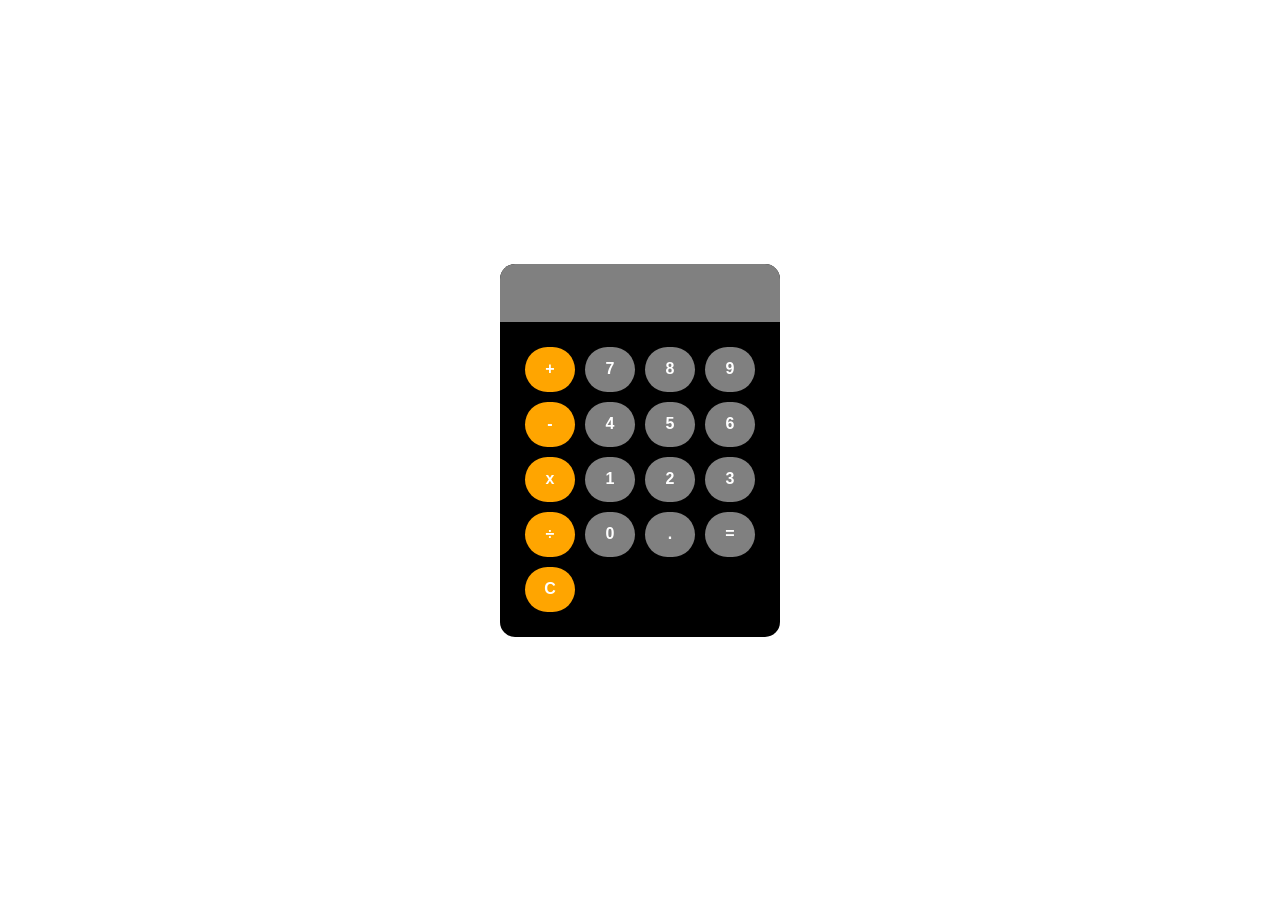
<file: index.html>
<!DOCTYPE html>
<html lang="en">
<head>
    <meta charset="UTF-8">
    <meta name="viewport" content="width=device-width, initial-scale=1.0">
    <title>Document</title>
    <link rel="stylesheet" href="style.css">
</head>
<body>
    <div id="calculator">
           <input id="display" readonly>
           <div id="keys">
            <button onclick="appendToDisplay('+')" class="op">+</button>
            <button onclick="appendToDisplay('7')">7</button>
            <button onclick="appendToDisplay('8')">8</button>
            <button onclick="appendToDisplay('9')">9</button>
            <button onclick="appendToDisplay('-')" class="op">-</button>
            <button onclick="appendToDisplay('4')">4</button>
            <button onclick="appendToDisplay('5')">5</button>
            <button onclick="appendToDisplay('6')">6</button>
            <button onclick="appendToDisplay('x')" class="op">x</button>
            <button onclick="appendToDisplay('1')">1</button>
            <button onclick="appendToDisplay('2')">2</button>
            <button onclick="appendToDisplay('3')">3</button>
            <button onclick="appendToDisplay('&#247' )" class="op">&#247</button>
            <button onclick="appendToDisplay('0')">0</button>
            <button onclick="appendToDisplay('.')">.</button>
            <button onclick="calculate()">=</button>
            <button onclick="clearDisplay()" class="op">C</button>

           </div>

    </div>
    <script src="scripts.js"></script>
</body>
</html>
</file>
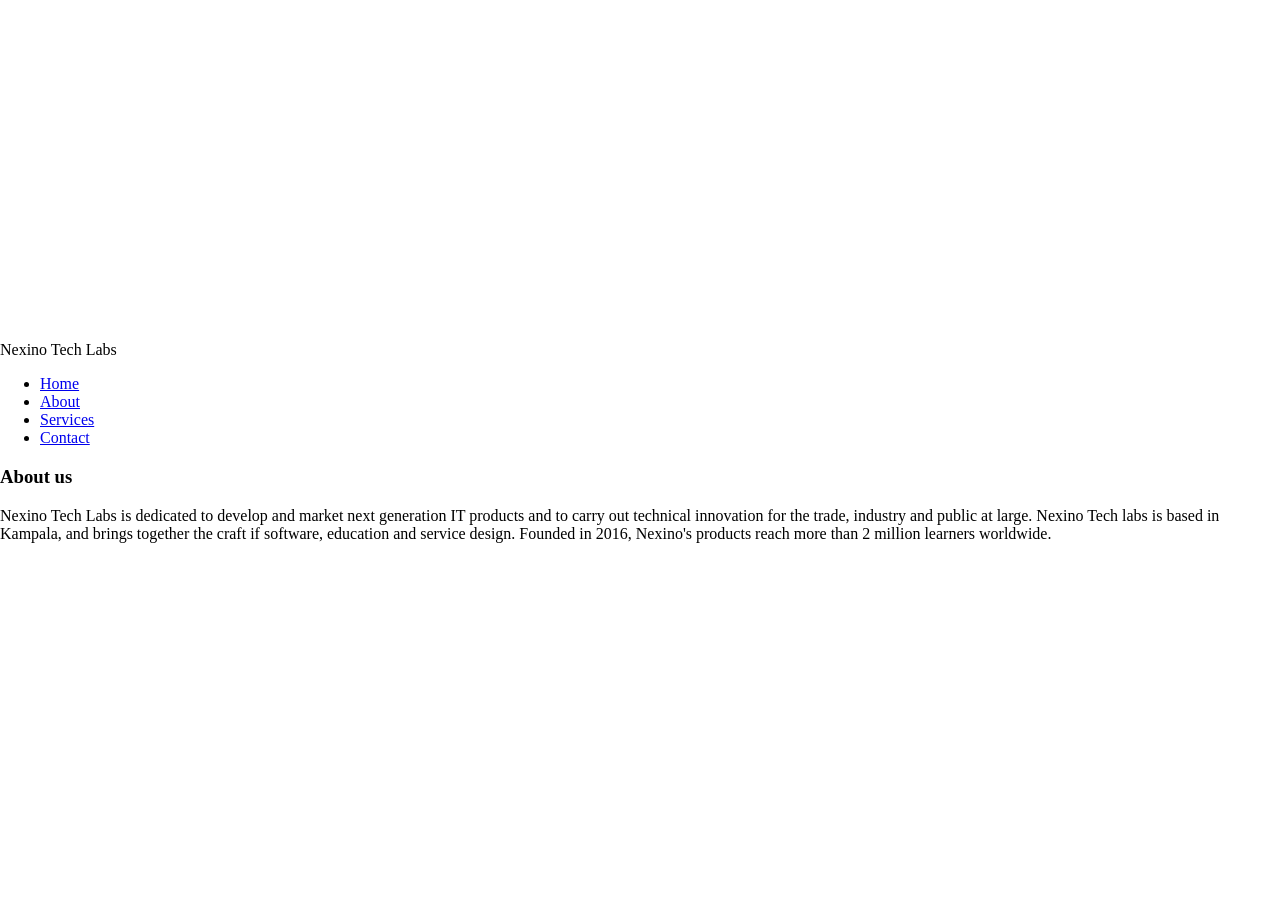
<file: about.html>
<!DOCTYPE html>
<html lang="en">

<head>
    <meta charset="UTF-8">
    <meta name="viewport" content="width=device-width, initial-scale=1.0">
    <title>About</title>
    <link rel="stylesheet" href="style.css">
</head>

<body>
    <section class="about">

        <div class="nav">
            <section id="w">Nexino Tech Labs</section>
            <ul>
                <li><a href="#">Home</a></li>
                <li><a href="./about.html">About</a></li>
                <li><a href="./services.html">Services</a></li>
                <li><a href="./contact.html">Contact</a></li>
            </ul>

        </div>
        <section class="about-content">
            <h1>About us</h1>
            <p>Nexino Tech Labs is dedicated to develop and market next generation IT products and to carry out
                technical innovation for the trade, industry and public at large. Nexino Tech labs is based in Kampala,
                and brings together the craft if software, education and service design. Founded in 2016, Nexino's
                products reach more than 2 million learners worldwide. </p>
        </section>
    </section>
</body>

</html>
</file>
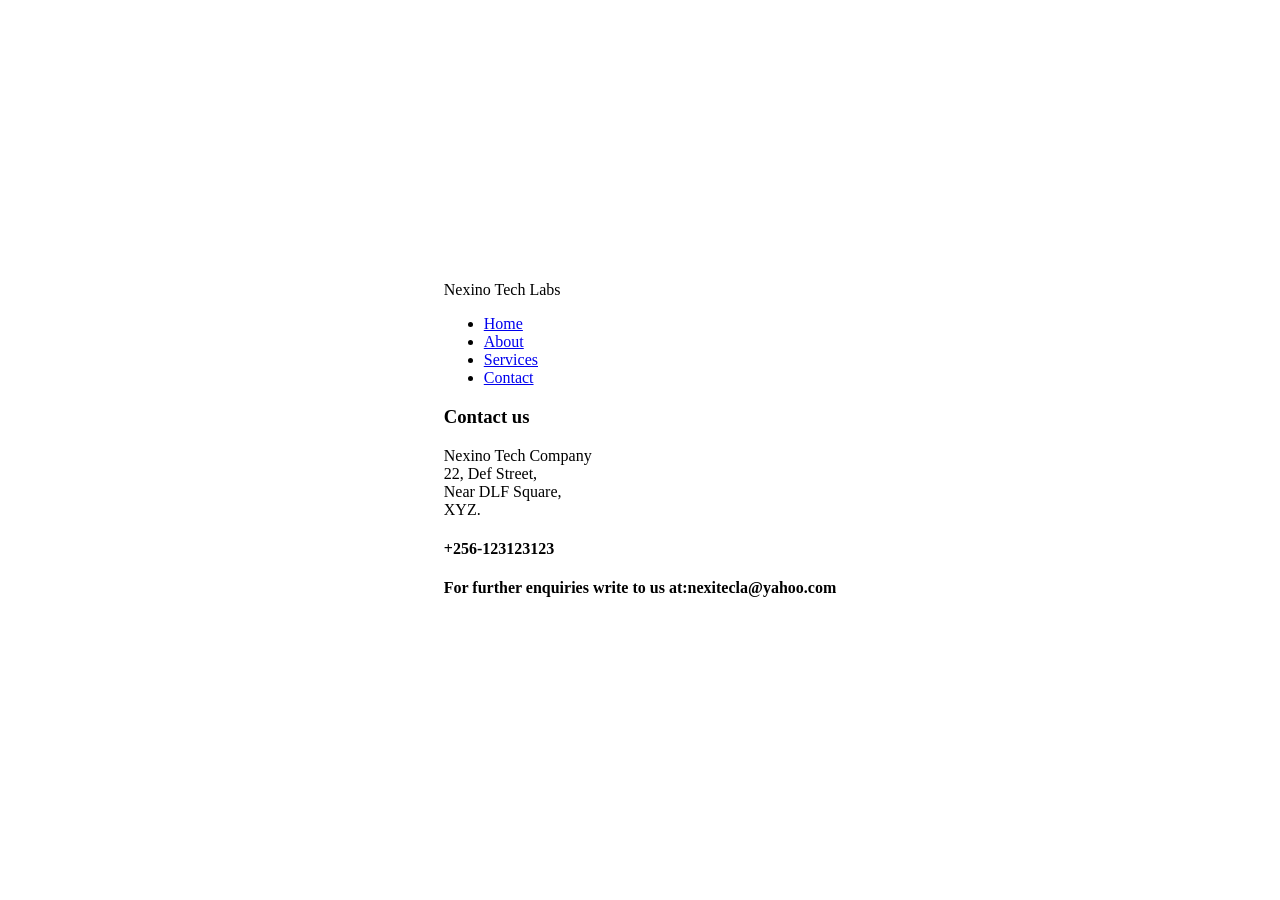
<file: contact.html>
<!DOCTYPE html>
<html lang="en">

<head>
    <meta charset="UTF-8">
    <meta name="viewport" content="width=device-width, initial-scale=1.0">
    <title>Contact</title>
    <link rel="stylesheet" href="style.css">
</head>

<body>
    <section class="contact">
        <div class="nav">
            <section id="w">Nexino Tech Labs</section>
            <ul>
                <li><a href="#">Home</a></li>
                <li><a href="./about.html">About</a></li>
                <li><a href="./services.html">Services</a></li>
                <li><a href="./contact.html">Contact</a></li>
            </ul>

        </div>
        <section class="cont">
            <h1>Contact us</h1>
            <section class="adress">
                <p> Nexino Tech Company <br>
                    22, Def Street, <br>
                    Near DLF Square, <br>
                    XYZ.
                </p>
                <h4>+256-123123123</h4>
                <h4>For further enquiries write to us at:nexitecla@yahoo.com</h4>
            </section>

        </section>



    </section>

</body>

</html>
</file>
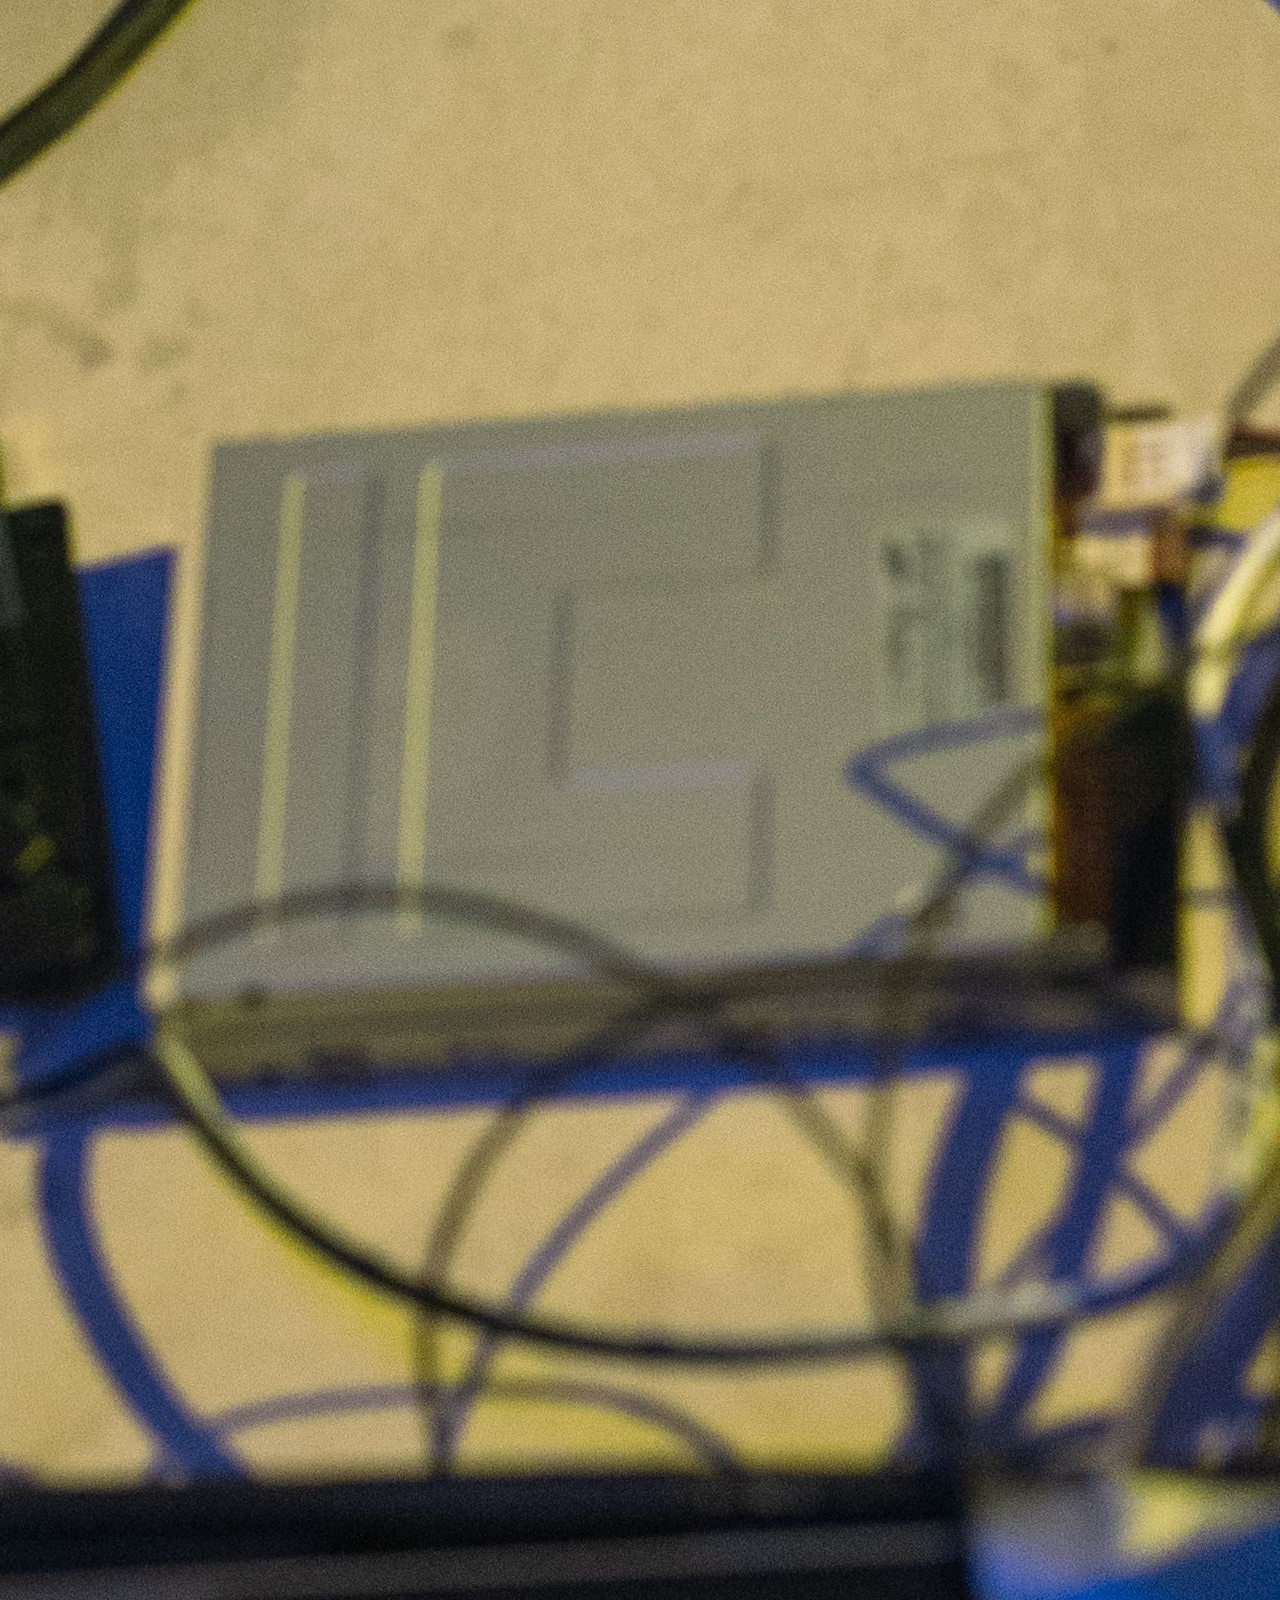
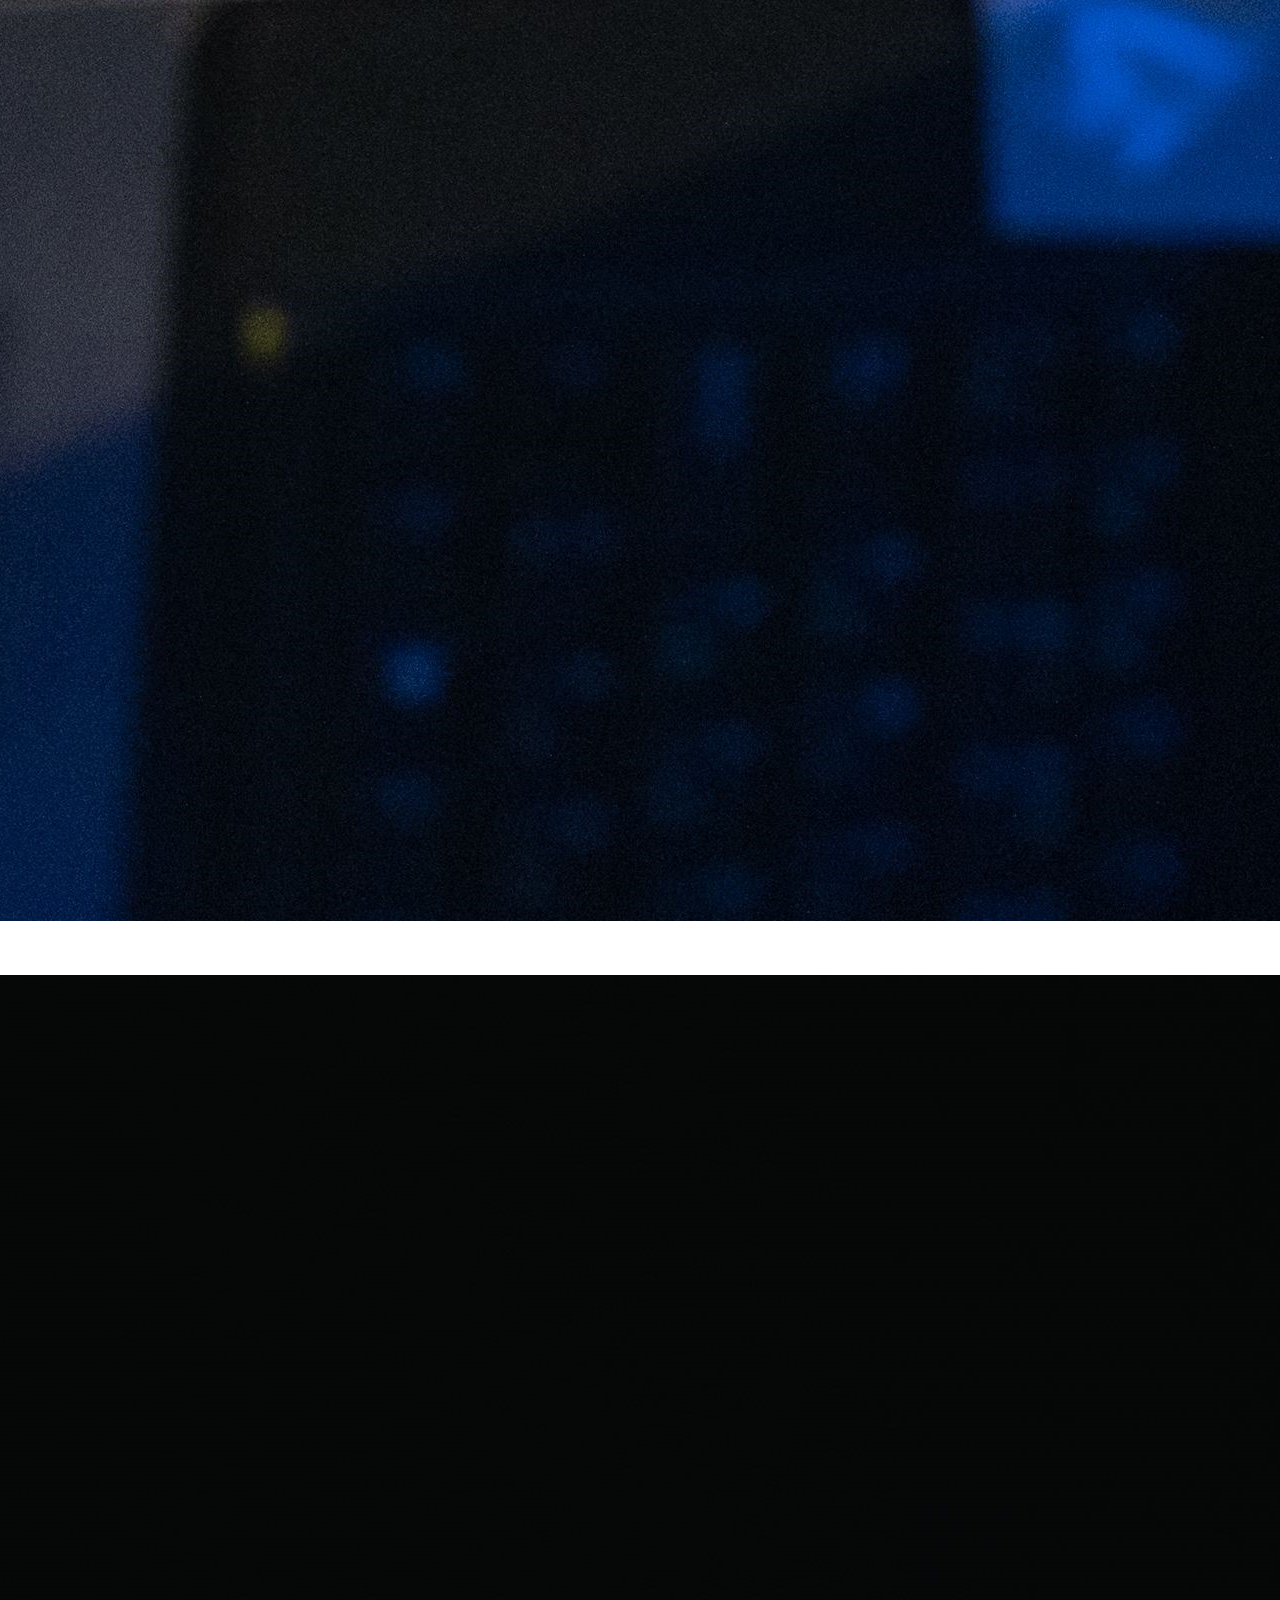
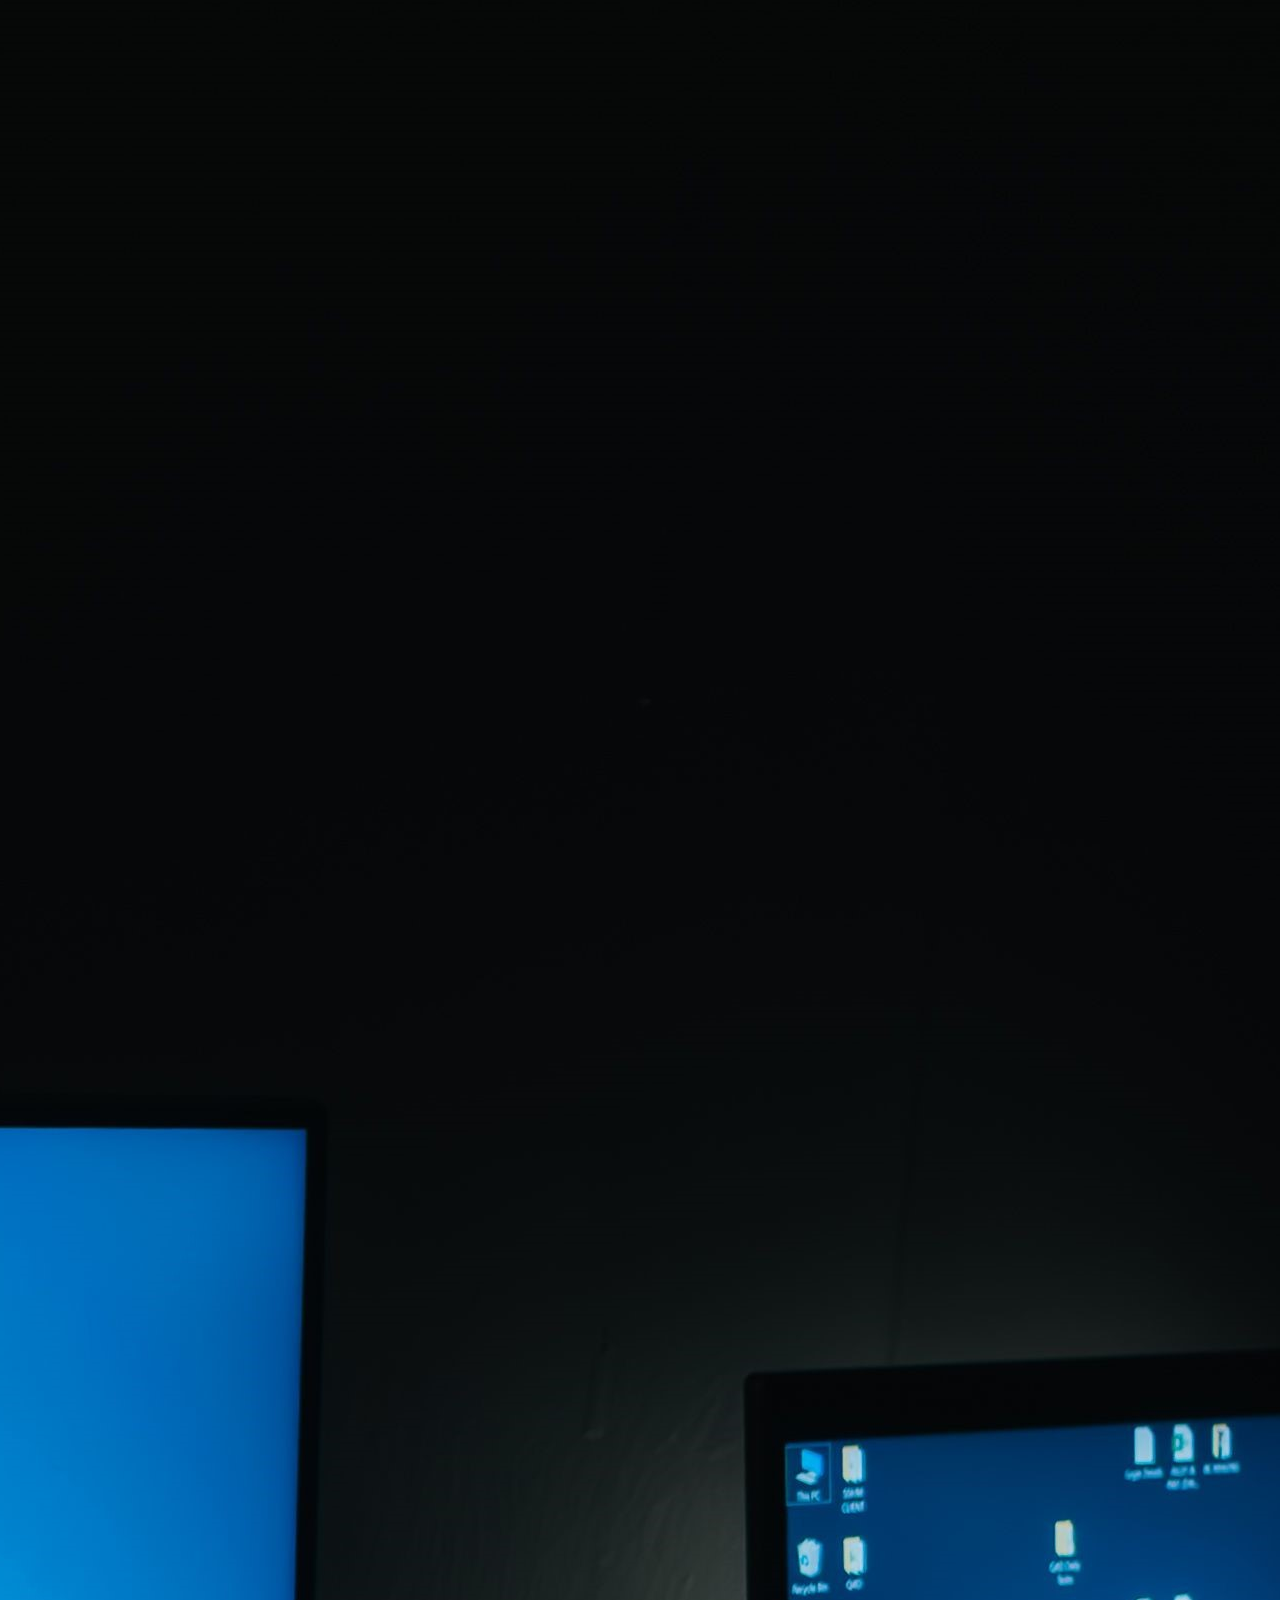
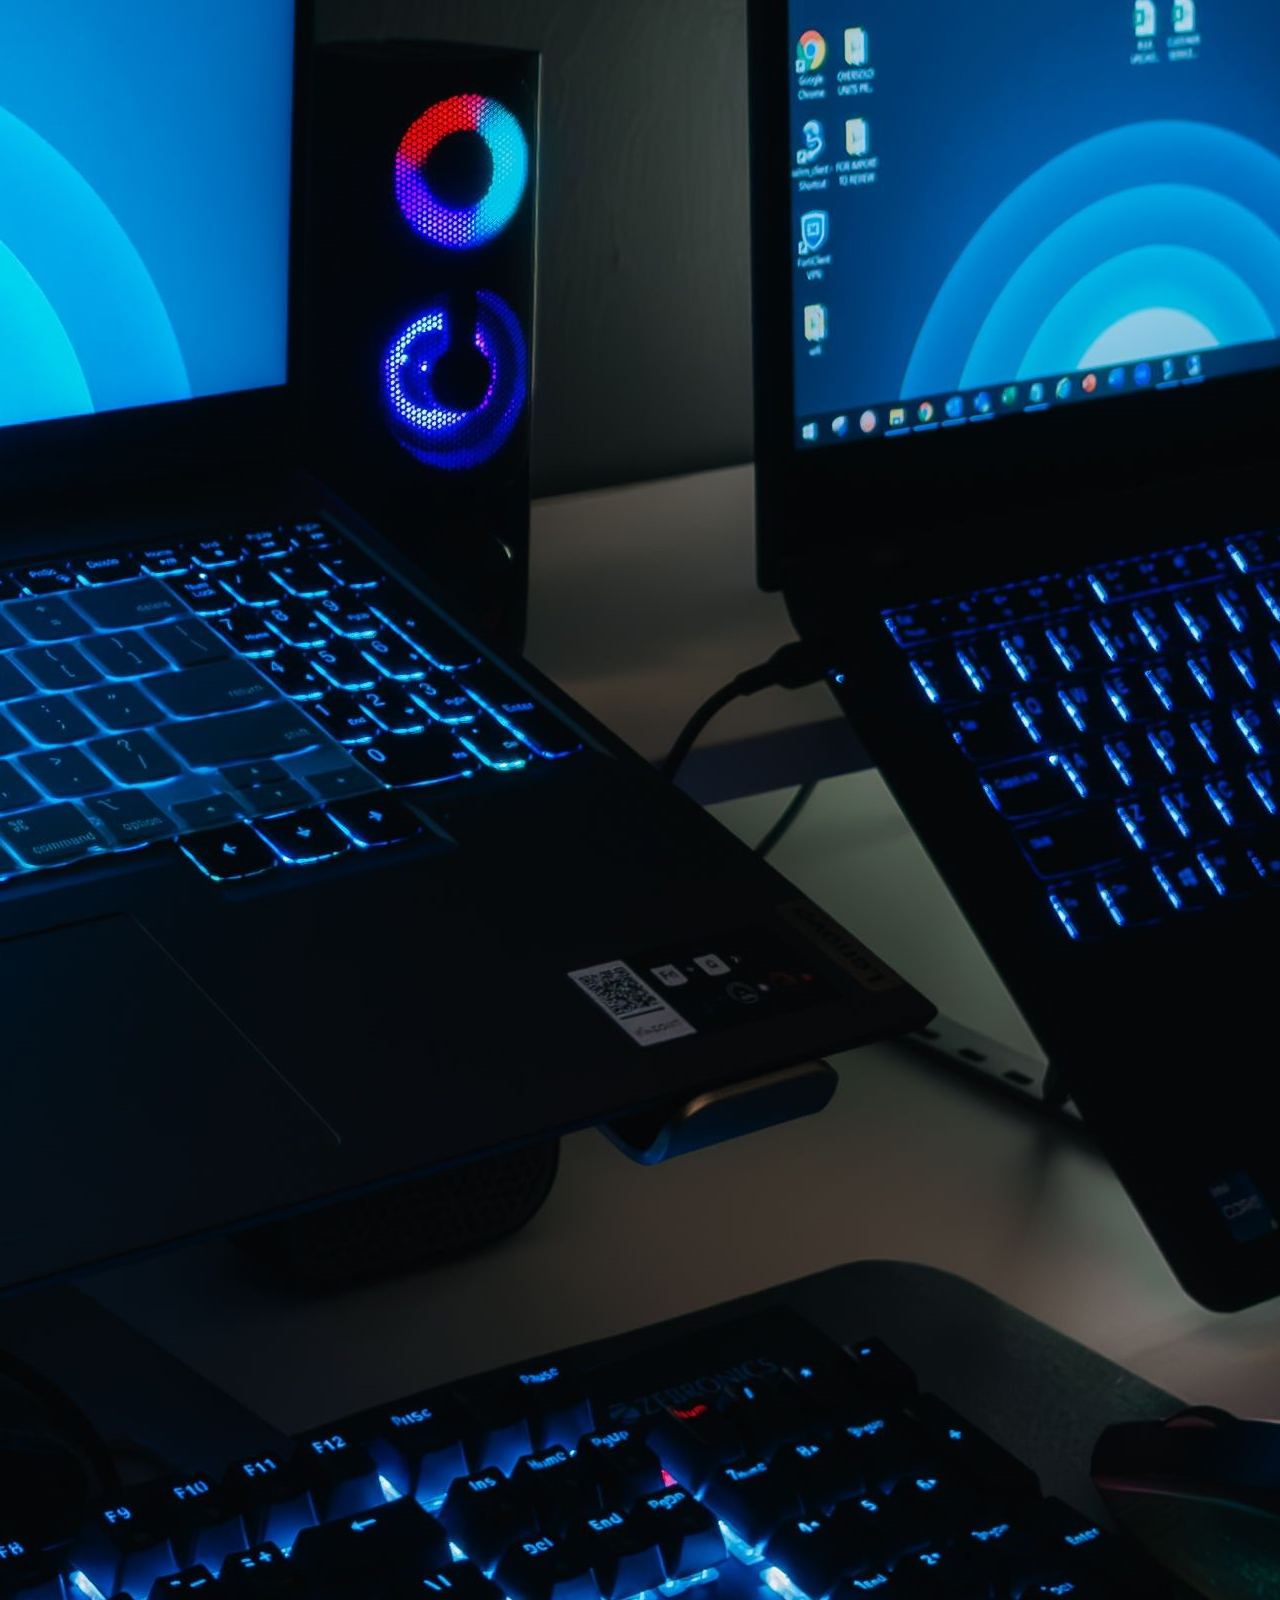
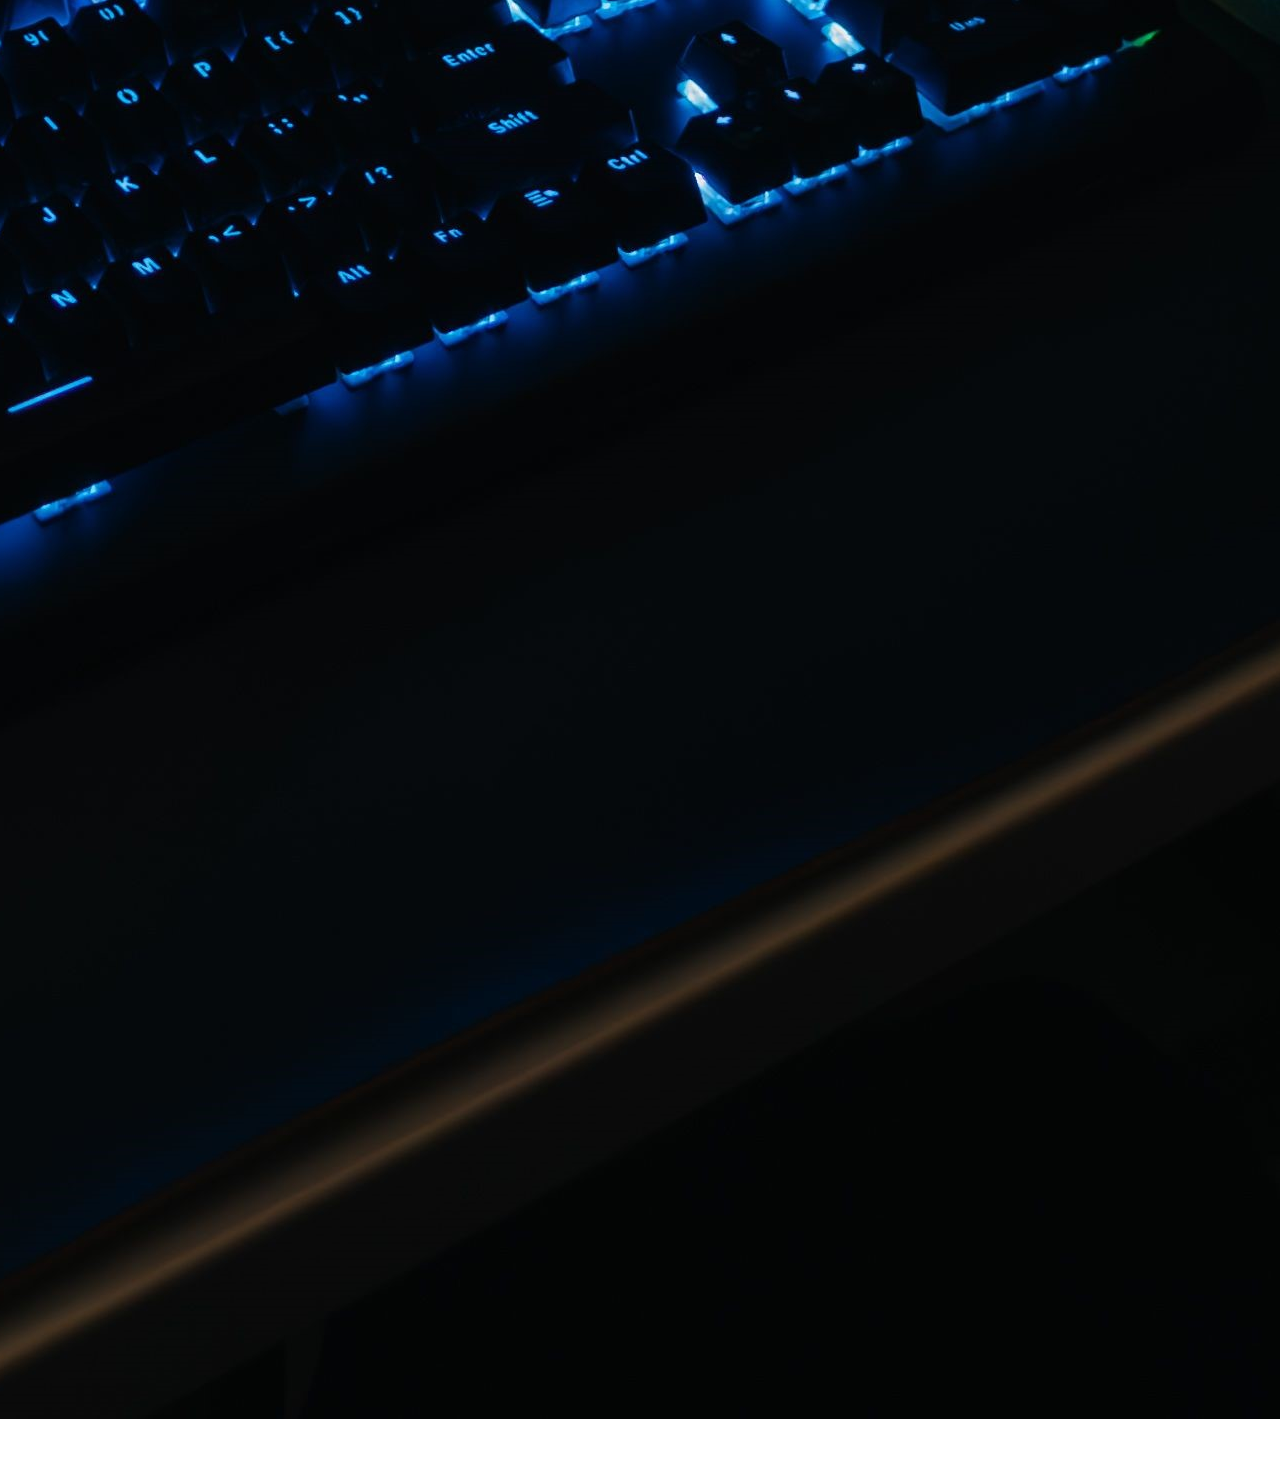
<file: services.html>
<!DOCTYPE html>
<html lang="en">

<head>
    <meta charset="UTF-8">
    <meta name="viewport" content="width=device-width, initial-scale=1.0">
    <title>sevices</title>
    <link rel="stylesheet" href="style.css">
</head>

<body>
    <section class="services">
        <div class="nav">
            <section id="w">Nexino Tech Labs</section>
            <ul>
                <li><a href="#">Home</a></li>
                <li><a href="./about.html">About</a></li>
                <li><a href="./services.html">Services</a></li>
                <li><a href="./contact.html">Contact</a></li>
            </ul>

        </div>
        <section class="serv-content">
            <section>
                <h1>Services</h1>
            </section>
            <section class="card-container">
                <ul>
                    <li><img src="co.jpg" alt="products" class="i">
                        <p>At Nexino our constant endeavor is to innovate and create top quality products and services.
                            Here are a few milestones we have achieved in our pursuit for excellence.</p>
                    </li>
                    <li><img src="com.jpg" alt="products" class="p">
                        <p>At Nexino our constant endeavor is to innovate and create top quality products and services.
                            Here are a few milestones we have achieved in our pursuit for excellence.</p>
                    </li>
                    </li>
                    <li><img src="pc.jpg" alt="pc" class="k">
                        <p>At Nexino our constant endeavor is to innovate and create top quality products and services.
                            Here are a few milestones we have achieved in our pursuit for excellence.</p>
                    </li>
                    </li>






                </ul>


            </section>


        </section>






    </section>

</body>

</html>
</file>
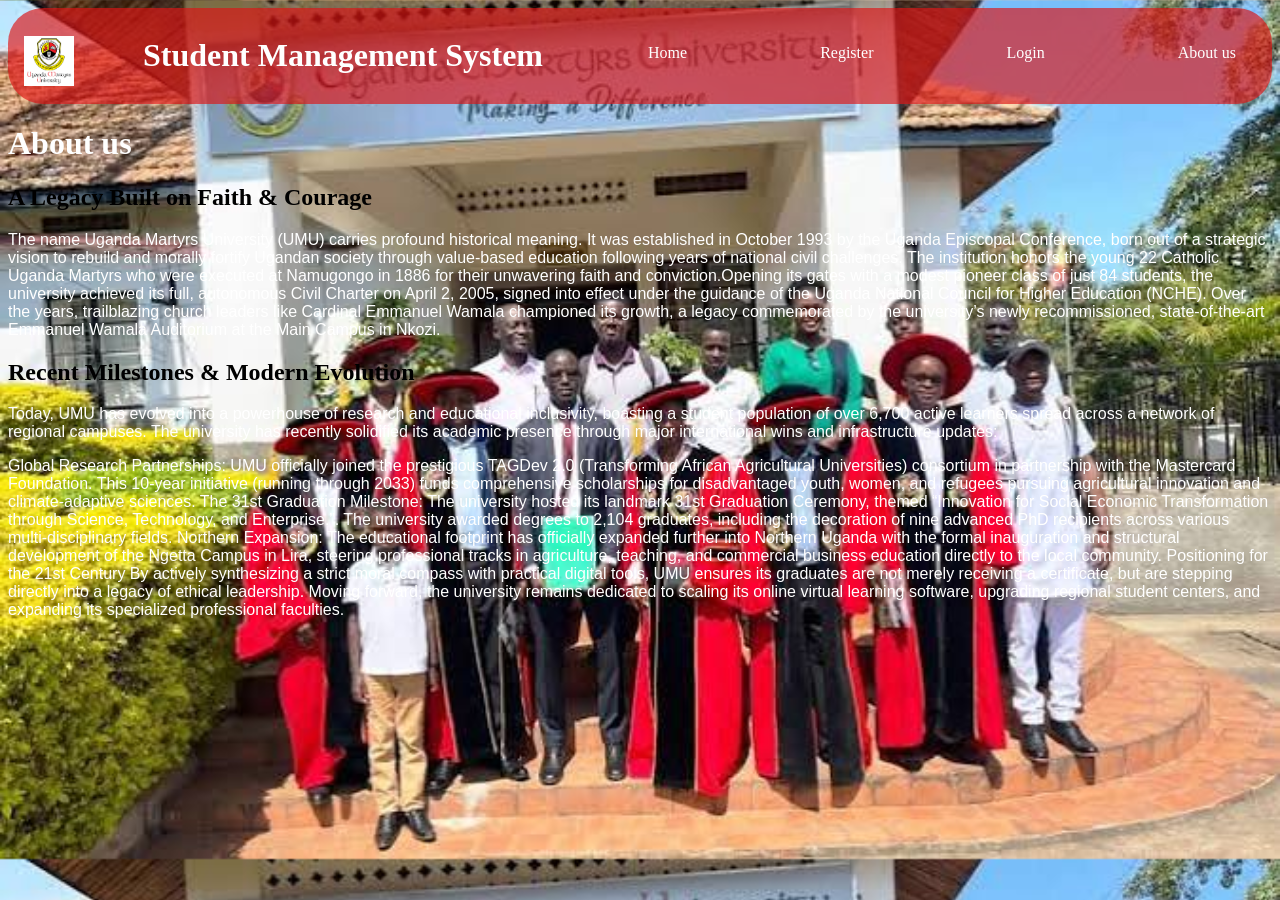
<file: web assignment/about.html>
<!DOCTYPE html>
<html lang="en">

<head>
    <meta charset="UTF-8">
    <meta name="viewport" content="width=device-width, initial-scale=1.0">
    <title>Student Registration System</title>
    <link rel="stylesheet" href="style.css">
</head>

<body class="about">
    <div class="head">
        <div>
            <img src="umu logo.png" alt="logo" class="img">
        </div>
        <div class="management">
            <h1>Student Management System</h1>
        </div>
        <div class="y">
            <a href="home.html">Home</a>
        </div>
        <div class="y">
            <a href="register.html">Register</a>
        </div>
        <div class="y">
            <a href="login.html">Login</a>
        </div>
        <div class="y">
            <a href="about.html">About us</a>
        </div>


    </div>


    <h1>About us</h1>
    <div>
        <h2 class="h"> A Legacy Built on Faith & Courage</h2>
        <p class="p">The name Uganda Martyrs University (UMU) carries profound historical meaning. It was established in
            October
            1993 by the Uganda Episcopal Conference, born out of a strategic vision to rebuild and morally fortify
            Ugandan society through value-based education following years of national civil challenges. The institution
            honors the young 22 Catholic Uganda Martyrs who were executed at Namugongo in 1886 for their unwavering
            faith and conviction.Opening its gates with a modest pioneer class of just 84 students, the university
            achieved its full, autonomous Civil Charter on April 2, 2005, signed into effect under the guidance of the
            Uganda National Council for Higher Education (NCHE). Over the years, trailblazing church leaders like
            Cardinal Emmanuel Wamala championed its growth, a legacy commemorated by the university’s newly
            recommissioned, state-of-the-art Emmanuel Wamala Auditorium at the Main Campus in Nkozi.
        </p>
        <h2 class="h">Recent Milestones & Modern Evolution</h2>
        <p class="p">Today, UMU has evolved into a powerhouse of research and educational inclusivity, boasting a
            student
            population of over 6,700 active learners spread across a network of regional campuses. The university has
            recently solidified its academic presence through major international wins and infrastructure updates:
        </p>
        <p class="p">Global Research Partnerships: UMU officially joined the prestigious TAGDev 2.0 (Transforming
            African
            Agricultural Universities) consortium in partnership with the Mastercard Foundation. This 10-year initiative
            (running through 2033) funds comprehensive scholarships for disadvantaged youth, women, and refugees
            pursuing agricultural innovation and climate-adaptive sciences.
            The 31st Graduation Milestone: The university hosted its landmark 31st Graduation Ceremony, themed
            “Innovation for Social Economic Transformation through Science, Technology, and Enterprise.”. The university
            awarded degrees to 2,104 graduates, including the decoration of nine advanced PhD recipients across various
            multi-disciplinary fields.
            Northern Expansion: The educational footprint has officially expanded further into Northern Uganda with the
            formal inauguration and structural development of the Ngetta Campus in Lira, steering professional tracks in
            agriculture, teaching, and commercial business education directly to the local community.
            Positioning for the 21st Century
            By actively synthesizing a strict moral compass with practical digital tools, UMU ensures its graduates are
            not merely receiving a certificate, but are stepping directly into a legacy of ethical leadership. Moving
            forward, the university remains dedicated to scaling its online virtual learning software, upgrading
            regional student centers, and expanding its specialized professional faculties.
        </p>

    </div>
    <script src="script.js"></script>
</body>

</html>
</file>
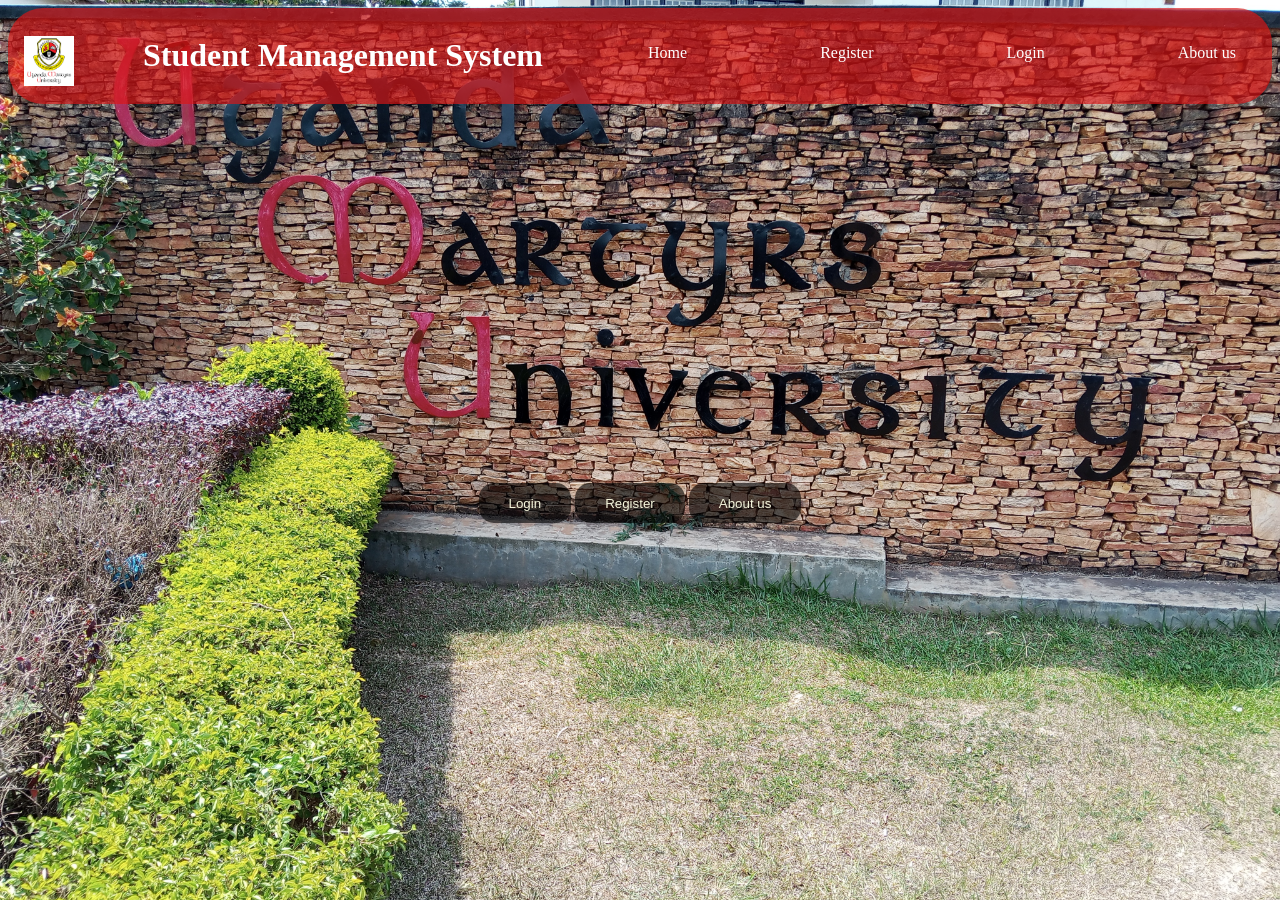
<file: web assignment/home.html>
<!DOCTYPE html>
<html lang="en">

<head>
    <meta charset="UTF-8">
    <meta name="viewport" content="width=device-width, initial-scale=1.0">
    <title>Student Registration System</title>
    <link rel="stylesheet" href="style.css">
    
    
</head>

<body class="home">
    <div class="head">
         <div>
            <img src="umu logo.png" alt="logo" class="img">
         </div>
        <div class="management">
            <h1>Student Management System</h1>
        </div>
        <div class="y">
            <a href="home.html">Home</a>
        </div>
        <div class="y">
            <a href="register.html">Register</a>
        </div>
        <div class="y">
            <a href="login.html">Login</a>
        </div>
        <div class="y">
            <a href="about.html">About us</a>
        </div>


    </div>



    <div class="wat">
       
        
        <button><a href="login.html">Login</a></button>
        <button><a href="register.html">Register</a></button>
        <button><a href="about.html">About us</a></button>
    </div>






    <script src="script.js"></script>


</body>

</html>
</file>
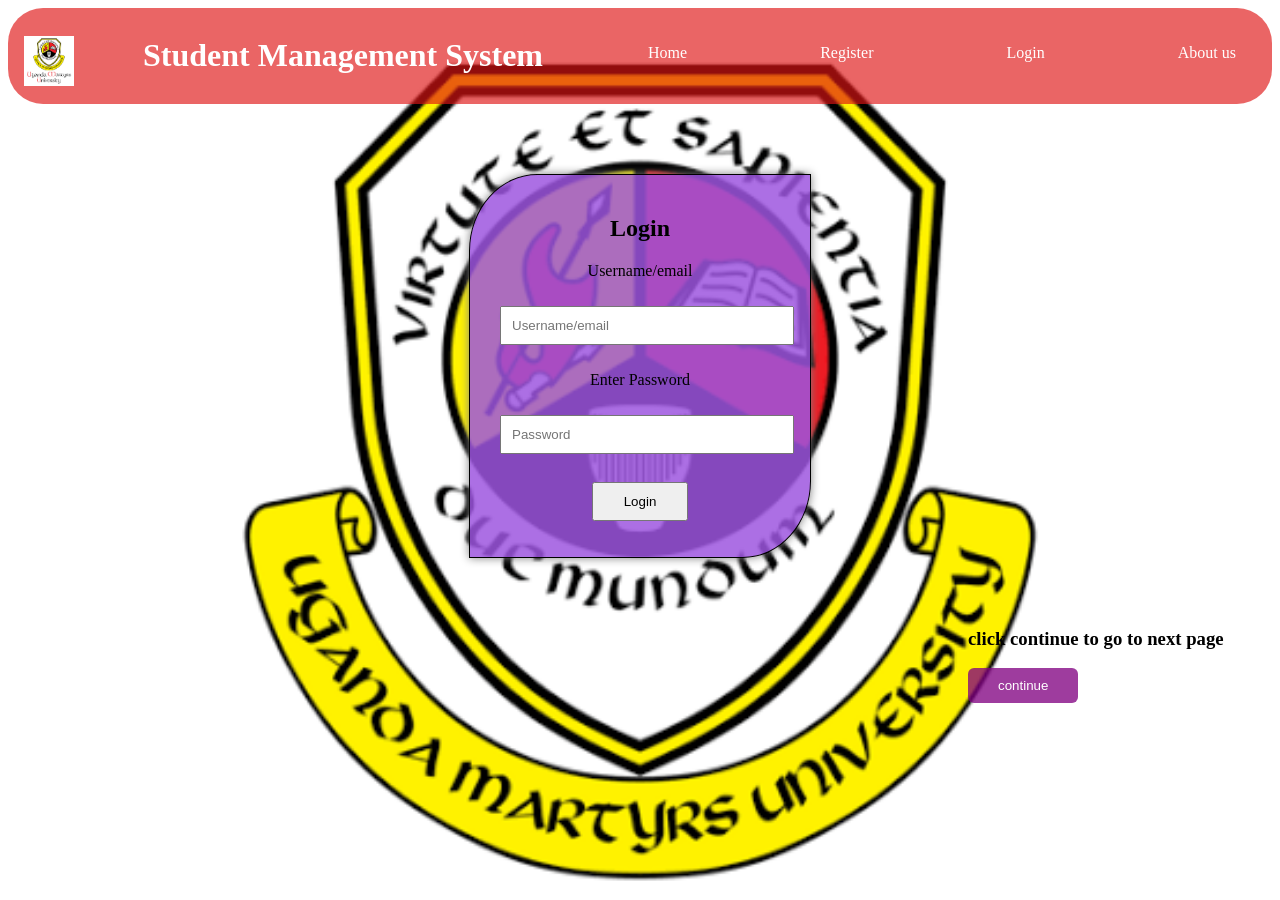
<file: web assignment/login.html>
<!DOCTYPE html>
<html lang="en">

<head>
    <meta charset="UTF-8">
    <meta name="viewport" content="width=device-width, initial-scale=1.0">
    <title>Student Registration System</title>
    <link rel="stylesheet" href="style.css">
</head>

<body class="login">
    <div class="head">
        <div>
            <img src="umu logo.png" alt="logo" class="img">
        </div>
        <div class="management">
            <h1>Student Management System</h1>
        </div>
        <div class="y">
            <a href="home.html">Home</a>
        </div>
        <div class="y">
            <a href="register.html">Register</a>
        </div>
        <div class="y">
            <a href="login.html">Login</a>
        </div>
        <div class="y">
            <a href="about.html">About us</a>
        </div>


    </div>


    <div class="log">
        <h2>Login</h2>
        <span>
            <p>Username/email</p>
            <input type="text" id="name" placeholder="Username/email">
        </span>
        <span>
            <p> Enter Password</p>
            <input type="password" id="password" placeholder="Password">


        </span><br><br>
        <button onclick="login()">
            Login
        </button>
        <p id="show" style="color:white"></p>
    </div>
    <div class="continue">
       <h3> click continue to go to next page</h3>
        <button><a href="about.html">continue</a></button>
    </div>
    <script src="script.js"></script>
</body>

</html>
</file>
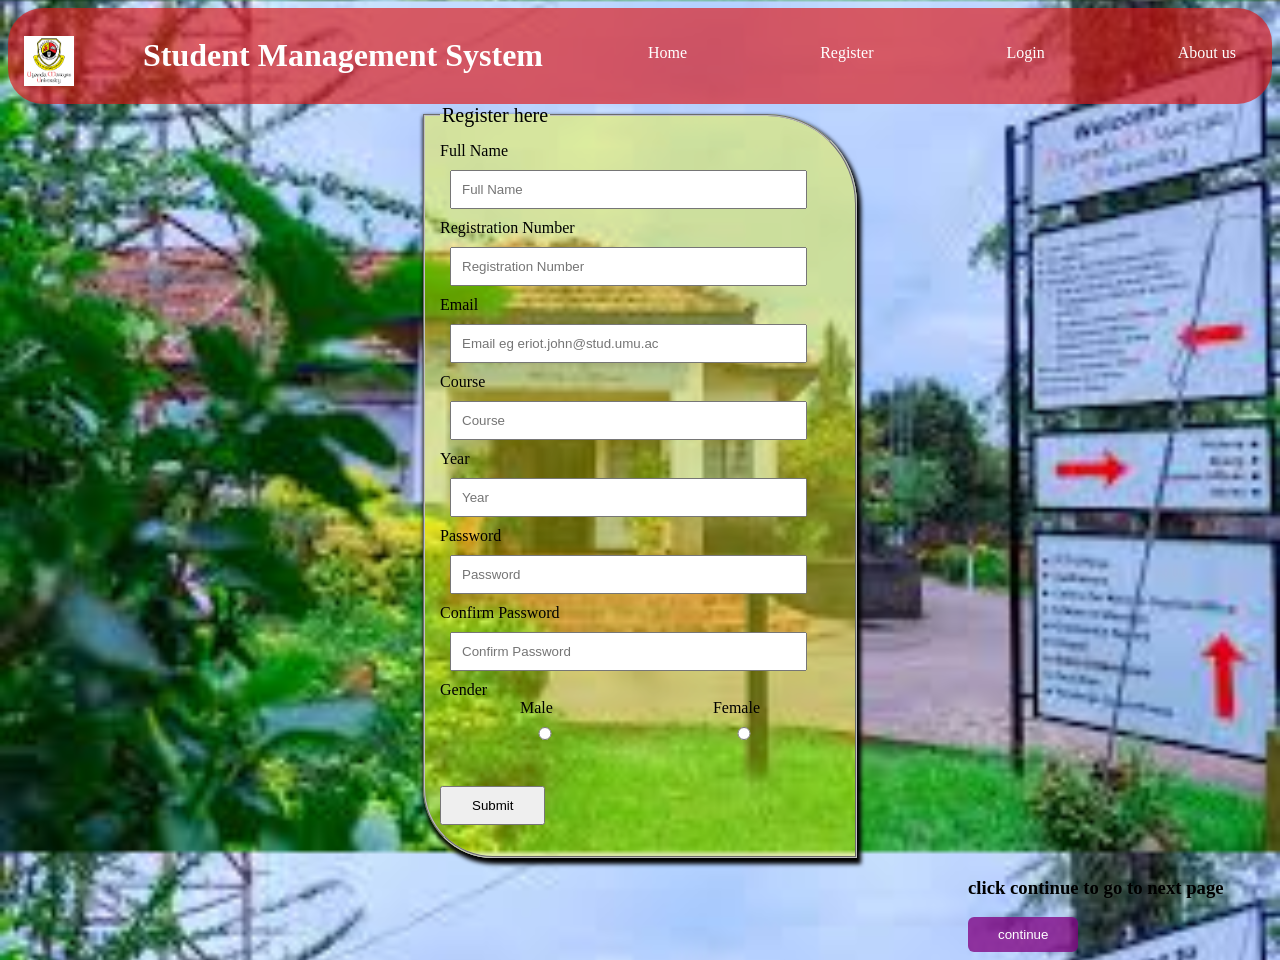
<file: web assignment/register.html>
<!DOCTYPE html>
<html lang="en">

<head>
    <meta charset="UTF-8">
    <meta name="viewport" content="width=device-width, initial-scale=1.0">
    <title>Student Registration System</title>
    <link rel="stylesheet" href="style.css">
</head>

<body class="register">
    <div class="head">
         <div>
            <img src="umu logo.png" alt="logo" class="img">
         </div>
        <div class="management">
            <h1>Student Management System</h1>
        </div>
        <div class="y">
            <a href="home.html">Home</a>
        </div>
        <div class="y">
            <a href="register.html">Register</a>
        </div>
        <div class="y">
            <a href="login.html">Login</a>
        </div>
        <div class="y">
            <a href="about.html">About us</a>
        </div>


    </div>


    <form onsubmit="return registerHere()" class="f">
        <fieldset class="t">
            <legend>Register here</legend>


            Full Name<input type="text" id="name" placeholder="Full Name" class="reduce">



            Registration Number<input type="alphanumeric" id="number" placeholder="Registration Number" class="reduce">



           Email <input id="mail" placeholder="Email eg eriot.john@stud.umu.ac"class="reduce">





            Course<input type="text" id="course" placeholder="Course" class="reduce">



           Year <input type="text" id="year" placeholder="Year" class="reduce">




           Password <input type="password" id="password" placeholder="Password" class="reduce">



            Confirm Password<input type="password" id="confirm" placeholder="Confirm Password" class="reduce"><br>

           Gender <div class="ty">
                <div>
                    <label for="gender">Male</label><br>
                    <input type="radio" name="gender" value="Male">
                </div>
                <div>
                    <label for="gender">Female</label><br>
                    <input type="radio" name="gender" value="Female">
                </div>


            </div>


            <br><br>
            <button type="submit">Submit</button>
            <p id="see" style="color:red"></p>
        </fieldset>
    </form>
    <div class="continue">
       <h3> click continue to go to next page</h3>
        <button><a href="login.html">continue</a></button>
    </div>







    </form>
    <script src="script.js"></script>
</body>

</html>
</file>
<file: style.css>
button{
    width: 50px;
    height: 45px;
    border-radius: 50px;
    border: none;
    background-color: grey;
    color: white;
    font-size: 1rem;
    font-weight: bold;
    cursor: pointer;
}
#keys{
    display: grid;
    grid-template-columns: repeat(4, 1fr);
    gap: 10px;
    padding: 25px;
}
#calculator{
    font-family: Arial, sans-serif;
    background-color: black;
    border-radius: 15px;
    max-width: 300px;
    overflow: hidden;





}
#display{
    width: 100%;
    padding: 20px;
    font-size: 1rem;
    text-align: left;
    border: none;
    background-color: grey;
    color: white;
}
body{
    margin: 0;
    display: flex;
    justify-content: center;
    align-items: center;
    height: 100vh;
    background-color: ;
}
button:hover{
    background-color: green;
}
button:active{
    background-color: aqua;
}
.op{
    background-color: orange;
}
.op:hover{
    background-color: olive(0, 0, 90%);
}
.op:active{
    background-color: olive(0, 0, 90%);
}
</file>
<file: web assignment/style.css>
.head {
    display: flex;
    justify-content: space-between;
    background-color: rgba(223, 20, 20, 0.655);
    margin: none;
    padding: 8px;
    border-radius: 35px;




}



.home {
    background: url(IMG_20260906_144518_066.jpg);
    background-size: cover;
}

.managment {
    margin-left: auto;
    margin-bottom: 15px;


}

h1 {
    color: white;
}

.wat {
    border: none;

    text-align: center;
    height: 25vh;
    border-radius: 50px;
    padding: 10%;
    margin-top: 20%;


}
.register{
   background: url(reg.jfif);
   background-size: contain;
   
   
}
.ty {
    display: flex;
    justify-content: space-around;


}



.log {
    width: 300px;
    margin: 70px auto;
    padding: 20px;
    background: white;
    text-align: center;
    box-shadow: 0 0 10px gray;
    background-color: rgba(157, 85, 224, 0.849);
    border-top-left-radius: 20%;
    border-bottom-right-radius:20% ;
    border: 1px solid;

}


input {
    width: 90%;
    padding: 10px;
    margin: 10px;
}

button {
    padding: 10px 30px;

}

.y {
    padding: 28px;
}

.y a {
    text-decoration: none;
    color: white;
}

.wat button {
    border: none;
    border-radius: 15px;
    min-height: 3em;
    background-color: rgba(0, 0, 0, 0.6);
    

}

    


.wat button a {
    text-decoration: none;
    color: beige;

}

.t {
    width: 400px;
    margin: auto;
    border-bottom-left-radius: 70px;
    border-top-right-radius: 90px;
    padding: 15px;
    box-sizing: content-box;
    box-shadow: 2px 4px 4px 2px ;
    background-color: rgba(255, 255, 0, 0.381);


}

legend {
    color: black;
    font-size: 20px;
    font-weight: 100;
}

.reduce {
    width: 25em;
    color: blue;
}

.about {
    background: url(admin.jfif);
    background-size: cover;
}

.p {
    color: white;
}

@import url(https://fonts.googleapis.com);

.p {
    font-family: roboto, sans-serif;
    font-weight: 10px;
}

.login {
    background: url(umu\ logo.png);
    background-size: cover;
}

.img {
    width: 50px;
    margin-top: 20px;
    padding-left: 15%;
}
.continue{
   padding-left: 60em;

   
}
.continue button{
    background-color: rgba(128, 0, 128, 0.765);
    border: none;
    border-radius: 6px;
}
.continue a{
    text-decoration: none;
    color: white;
}
</file>
